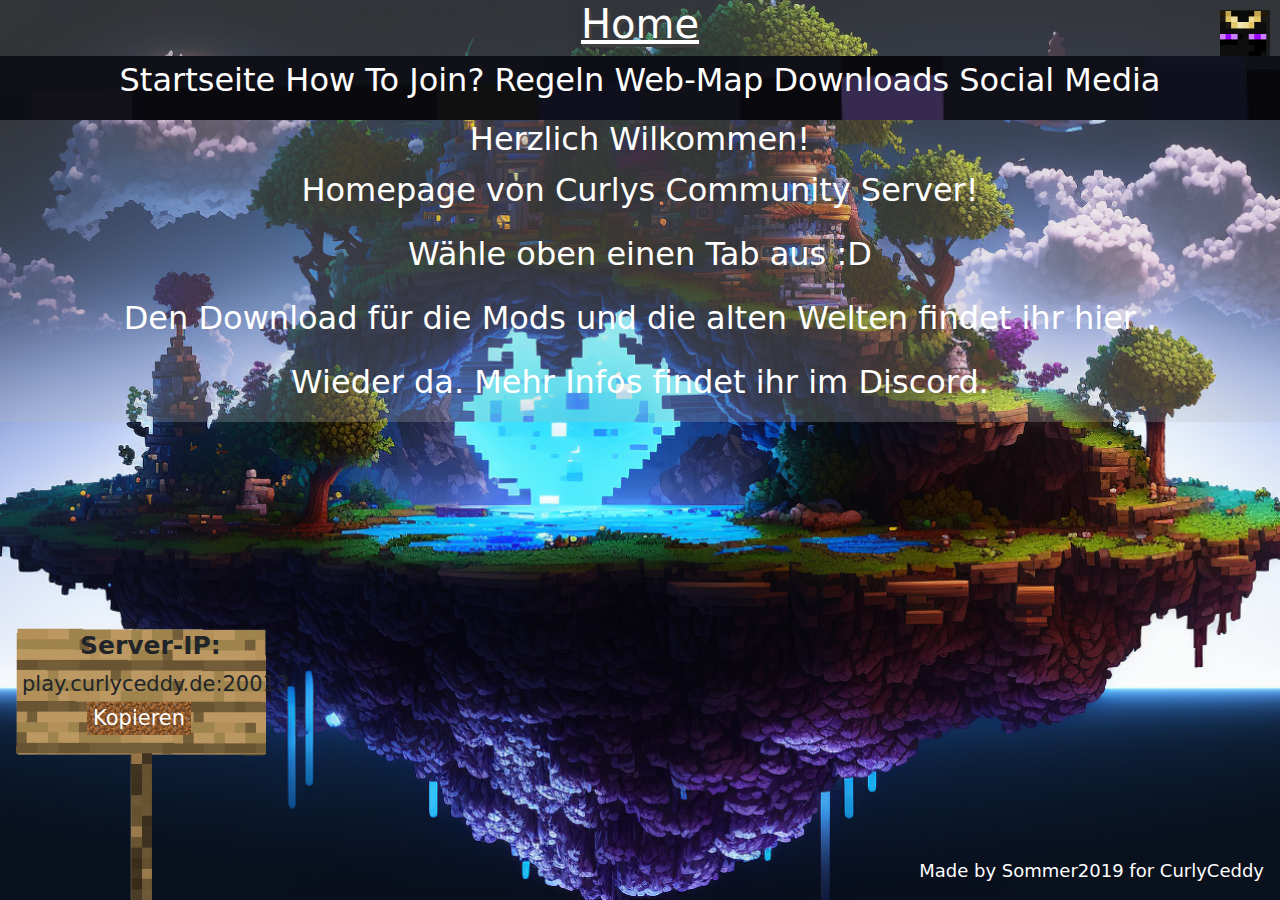
<file: index.html>
<!DOCTYPE html>
<html lang="de" dir="ltr">
  <head>
    <meta charset="utf-8">
    <link rel="stylesheet" href="css/bootstrap.css">
    <script type="text/javascript" src="java/script.js"> </script>
    <title>Curlys Com-Server</title>
    <link rel="icon" type="image/png" href="img/skin.png"/>
  </head>
  <style>
  body {
    background-image: url('img/BG.png');
    z-index: -1;
    height: 100vh;
    width: 100vw;
    background-size: cover;
    background-position: center;
  }
</style>
  <FONT COLOR=#ffffff>
  <body text="#ffffff" link="#ffffff" vlink="#ffffff" alink="#ffffff">
    <img style="position: absolute;
    top: 10px;
    right: 10px"src="img/Skin.png" width = "50">
    <div class="flex" id="transp">
      <h1 class="white shadow"><u><b>Home</b></u></h1>
    </div>
    <nav>
          <div style="background-image: url('img/Nav.jpg')" id="Nav" class="flex">
            <p width="400" height="80">
               <a tabindex="0" aria-current="page"> Startseite </a>
              <a href="html/Projekte.html"> How To Join? </a>
              <a href="html/Regeln.html"> Regeln </a>
              <a href="html/online-map.html"> Web-Map </a>
              <a href="html/News.html"> Downloads </a>
               <a href="html/Social.html"> Social Media </a></p>
            </div>
            </div>
    </nav>
    <div class="flex" id="transp">
    <h2 style="align-items: center;">Herzlich Wilkommen!</h2>
    </div>
    <div class="flex" id="transp">
    <p style="align-items: center;">Homepage von Curlys Community Server!</p>
    </div>
    <div class="flex" id="transp">
    <p style="align-items: center;">Wähle oben einen Tab aus :D</p>
    </div>
    <div class="flex" id="transp">
    <p style="align-items: center;">Den Download für die Mods und die alten Welten findet ihr  <a href="html/News.html"> hier </a>.</p>
    </div>
    <div class="flex" id="transp">
    <p style="align-items: center;">Wieder da. Mehr Infos findet ihr im Discord.</p>
    </div>
    </font>


    <img src="img/Sign.png" class="bottomleft" width="250">
    <p class="bottomleft1"><b>Server-IP:</b></p>
    <div class="bottomleft2" id="mytext">play.curlyceddy.de:20013</div>

    <button class="bottomleft3" onclick="copyTextFromElement('mytext')">Kopieren</button>
    <p></p>
    <!-- IDEA: <iframe src="http://176.57.160.35:28275/" width="1000" height="800" /> -->
    </body>
    <FONT COLOR=#ffffff>
    <footer>
      <p class="bottomright">Made by Sommer2019 for CurlyCeddy</p>
    </footer>
  </font>
</html>
</file>
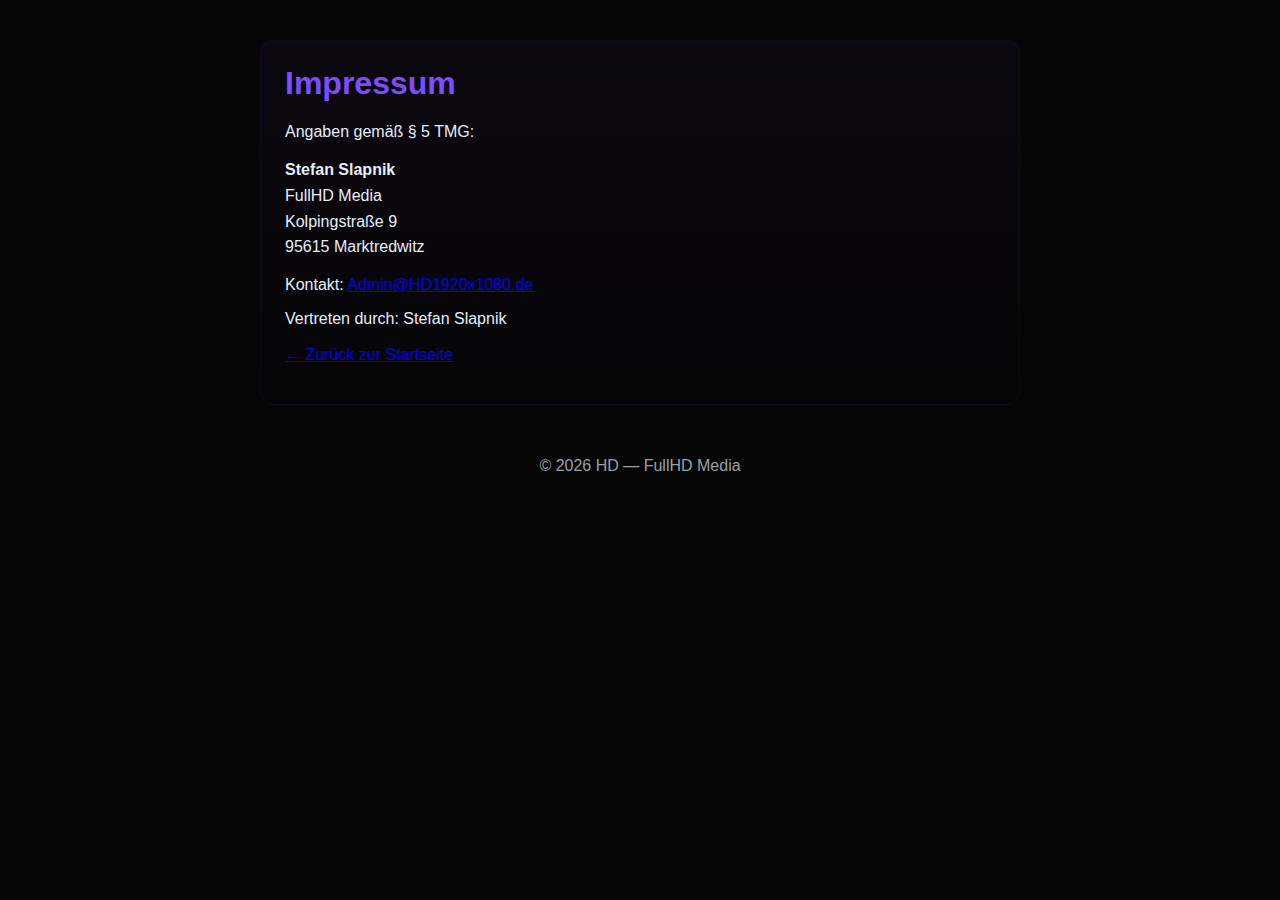
<file: impressum.html>
<!doctype html>
<html lang="de">
<head>
  <meta charset="utf-8">
  <meta name="viewport" content="width=device-width,initial-scale=1">
  <title>Impressum — HD</title>
  <link rel="stylesheet" href="./css/styles.css">
</head>
<body>
  <main class="container" style="padding-top:40px;padding-bottom:80px;">
    <section class="impressum-card" style="max-width:760px;margin:0 auto;padding:24px;border-radius:14px;background:linear-gradient(180deg, rgba(124,77,255,0.04), rgba(0,0,0,0.06));border:1px solid rgba(124,77,255,0.06);">
      <h1 style="margin-top:0;color:var(--accent);">Impressum</h1>
      <p>Angaben gemäß § 5 TMG:</p>
      <address style="font-style:normal;line-height:1.6;">
        <strong>Stefan Slapnik</strong><br>
        FullHD Media<br>
        Kolpingstraße 9<br>
        95615 Marktredwitz
      </address>
      <p>Kontakt: <a href="mailto:Admin@HD1920x1080.de">Admin@HD1920x1080.de</a></p>
      <p>Vertreten durch: Stefan Slapnik</p>
      <p style="margin-top:18px;"><a class="btn" href="index.html">← Zurück zur Startseite</a></p>
    </section>

    <footer class="footer" style="margin-top:28px;">
      <p>© <span id="year"></span> HD — FullHD Media</p>
    </footer>
  </main>
  <script>document.getElementById('year').textContent = new Date().getFullYear();</script>
</body>
</html>
</file>
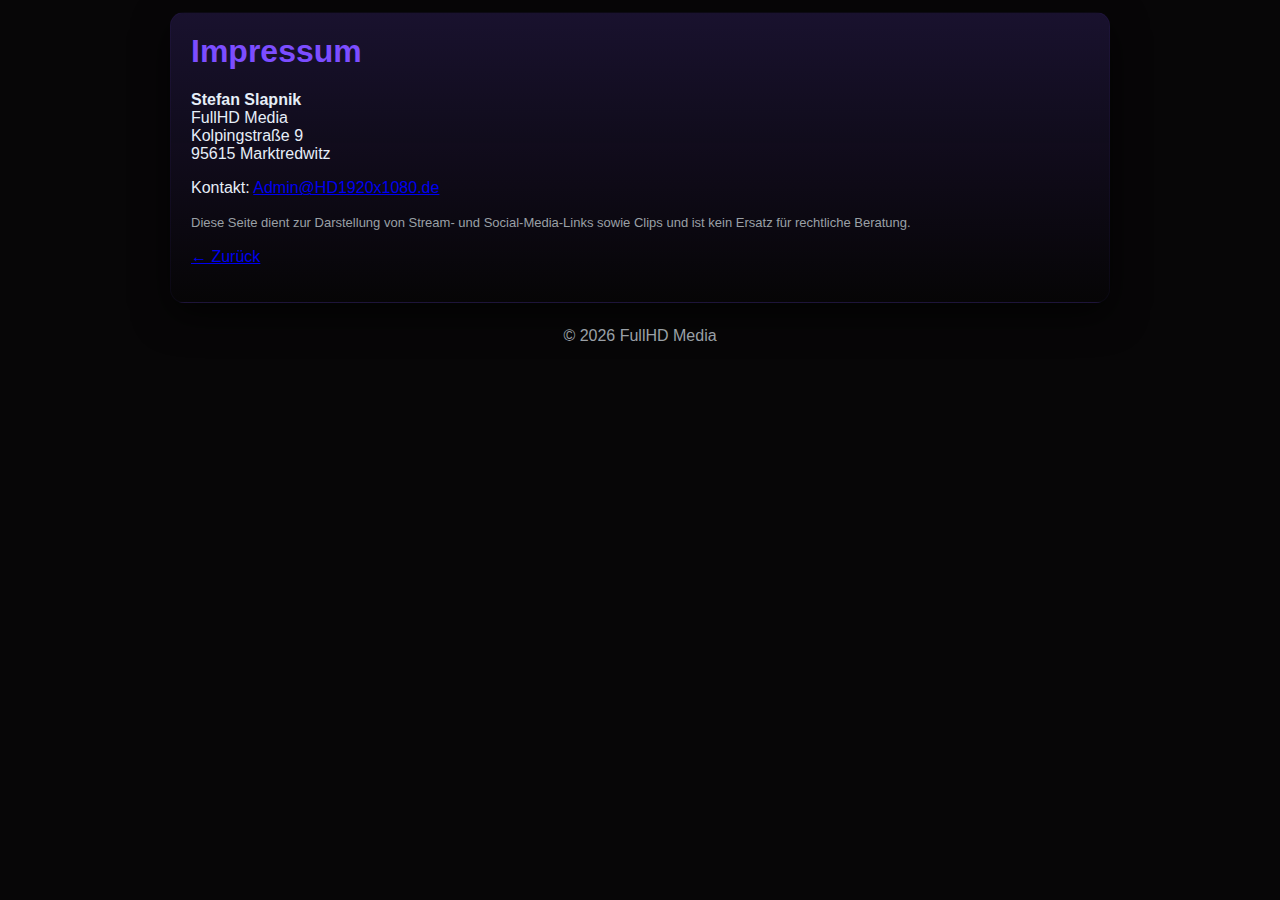
<file: html/impressum.html>
<!doctype html>
<html lang="de">
<head>
    <meta charset="utf-8">
    <meta name="viewport" content="width=device-width,initial-scale=1">
    <title>Impressum – HD1920x1080</title>
    <meta name="description" content="Impressum von HD - FullHD Media">
    <link rel="icon" href="../img/HD.png" type="image/png">
    <link rel="stylesheet" href="../css/styles.css">
</head>
<body>
<main class="container">
    <div>
        <div class="embed-card fullwidth">
            <h1 style="color:var(--accent);margin-top:0">Impressum</h1>
            <p><strong>Stefan Slapnik</strong><br>
                FullHD Media<br>
                Kolpingstraße 9<br>
                95615 Marktredwitz</p>

            <p>Kontakt: <a href="mailto:Admin@HD1920x1080.de">Admin@HD1920x1080.de</a></p>

            <p style="color:var(--muted);font-size:13px;margin-top:18px">Diese Seite dient zur Darstellung von Stream-
                und Social-Media-Links sowie Clips und ist kein Ersatz für rechtliche Beratung.</p>

            <p style="margin-top:18px">
                <a href="../index.html" class="btn">← Zurück</a>
            </p>
        </div>
    </div>

    <footer class="footer">
        <p>© <span id="year"></span> FullHD Media</p>
    </footer>
</main>

<script>document.getElementById('year').textContent = new Date().getFullYear();</script>
</body>
</html>
</file>
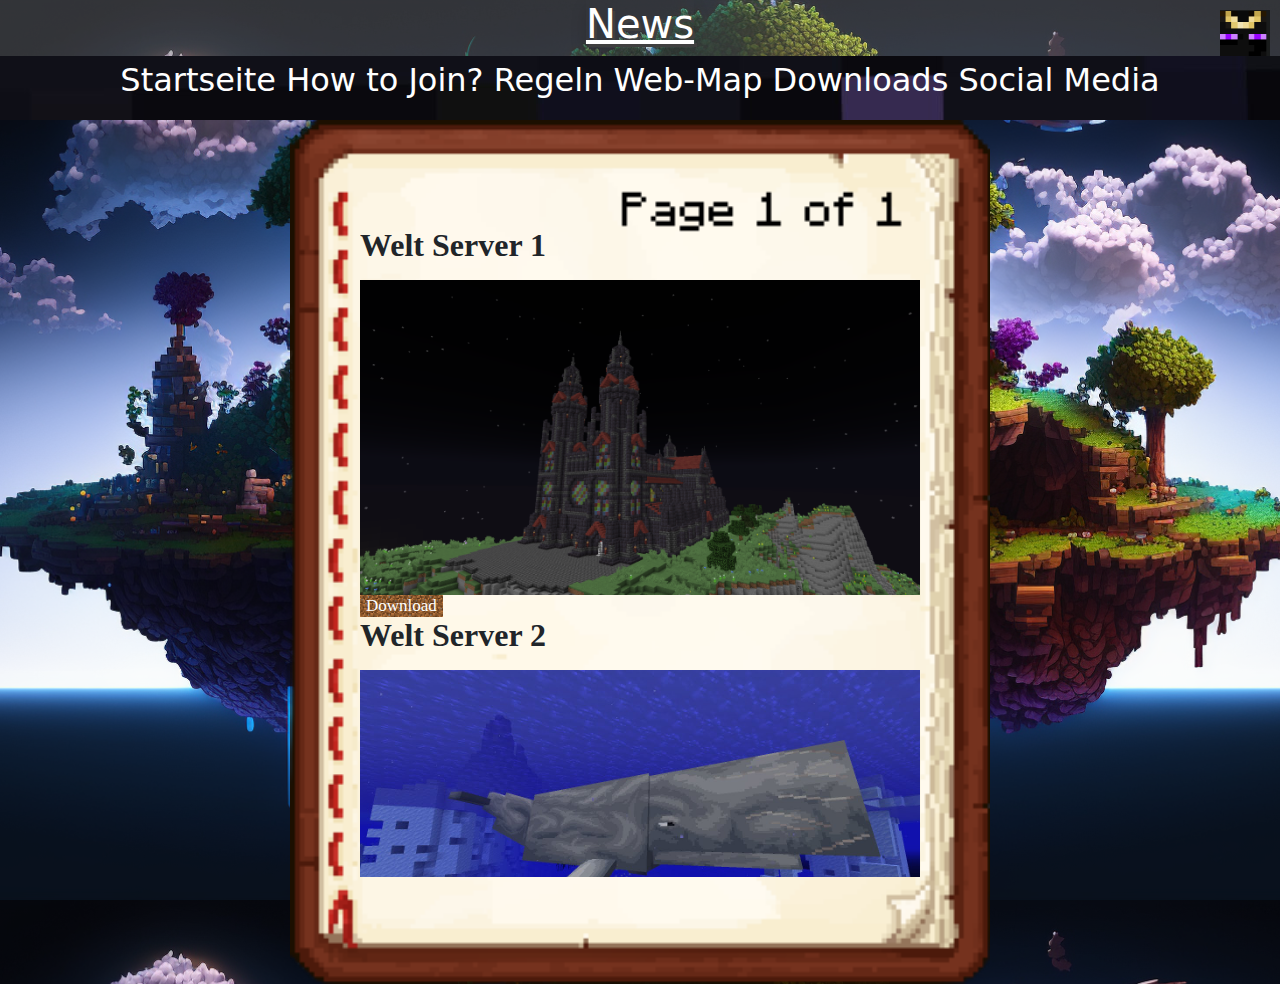
<file: html/News.html>
<!DOCTYPE html>
<html lang="de" dir="ltr">
  <head>
    <meta charset="utf-8">
    <link rel="stylesheet" href="../css/bootstrap.css">
    <title>CurlyCeddy - Downloads</title>
    <link rel="icon" type="image/png" href="../img/skin.png"/>
  </head>
  <body>
    <style>
    body {
      background-image: url('../img/BG.png');
      z-index: -1;
      height: 100vh;
      width: 100vw;
      background-size: cover;
      background-position: center;
        }
  </style>
    <img style="position: absolute;
    top: 10px;
    right: 10px"src="../img/Skin.png" width = "50">
    <FONT COLOR=#ffffff>
      <div class="flex" id="transp">
    <h1 class="white shadow"><u><b>News</b></u></h1>
  </div>
    <nav>
          <div style="background-image: url('../img/Nav.jpg')" id="Nav" class="flex">
              <p width="400" height="210"> <a href="../index.html"> Startseite </a>
                <a href="Projekte.html"> How to Join? </a>
                <a href="Regeln.html"> Regeln </a>
                <a href="online-map.html"> Web-Map </a>
                <a tabindex="0" aria-current="page"> Downloads </a>
               <a  href="Social.html"> Social Media </a> </p>

            </div>
    </nav>
    </font>


    <div class="flex">
    <img style="" src="../img/Book.png" width="700">
        <div style="margin-left: auto; margin-right: auto; position: absolute; height:650px;width:560px;z-index: 1; font:16px Georgia, Garamond, Serif;overflow:auto;">
              <p><b> Welt Server 1</b></p>
              <img src="../img/WeltA.png" width="560">

              <a href="https://drive.google.com/file/d/1rFUIy9mZ-hKBp0suuVsRb9AWEmeVvfF0/view?usp=sharing"><button>Download</button> </a>
              <p><b> Welt Server 2</b></p>
              <img src="../img/WeltB.jpg" width="560">

              <a href="https://drive.google.com/file/d/17NYBYwAUUe5auHZNeF5zK5iFZW-LMP9y/view?usp=sharing"><button>Download</button> </a>
              <p><b> Modpack Server 2</b></p>
              <a href="https://drive.google.com/file/d/1TwjFr1XgueNnexwEH6dxCgfaiw6DpIIF/view?usp=sharing"><button>Download</button> </a>
          </div>
  </div>

    </body>
    <footer>
    </footer>
</html>
</file>
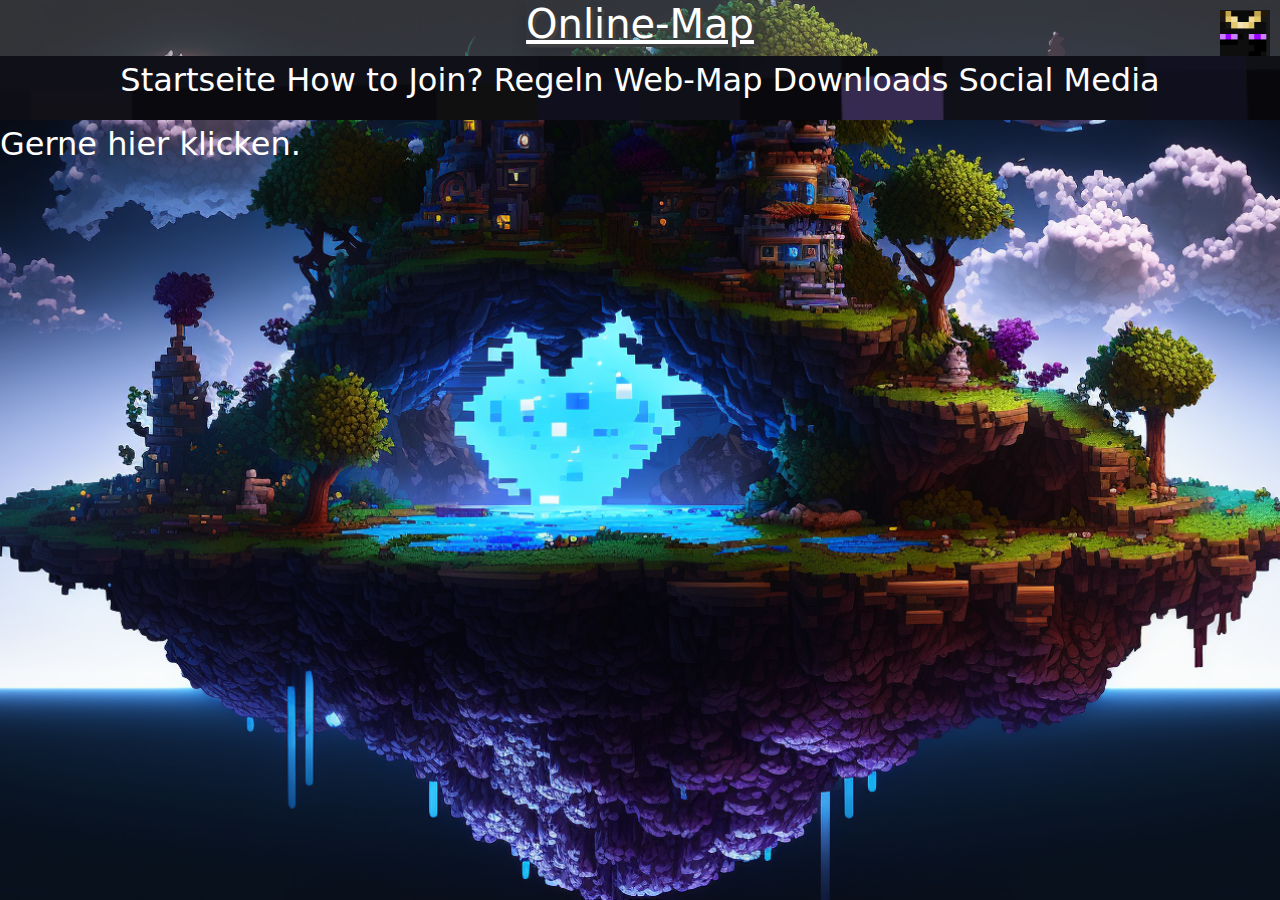
<file: html/online-map.html>
<!DOCTYPE html>
<html lang="de" dir="ltr">
  <head>
    <meta charset="utf-8">
    <link rel="stylesheet" href="../css/bootstrap.css">
    <title>CurlyCeddy - Online-Map</title>
    <link rel="icon" type="image/png" href="../img/skin.png"/>
  </head>
  <body>
    <style>
    body {
      background-image: url('../img/BG.png');
      z-index: -1;
      height: 100vh;
      width: 100vw;
      background-size: cover;
      background-position: center;
        }
  </style>
    <img style="position: absolute;
    top: 10px;
    right: 10px"src="../img/Skin.png" width = "50">
    <FONT COLOR=#ffffff>
      <div class="flex" id="transp">
    <h1 class="white shadow"><u><b>Online-Map</b></u></h1>
  </div>
    <nav>
          <div style="background-image: url('../img/Nav.jpg')" id="Nav" class="flex">
              <p width="400" height="210"> <a href="../index.html"> Startseite </a>
                <a href="Projekte.html"> How to Join? </a>
                <a href="Regeln.html"> Regeln </a>
                <a tabindex="0" aria-current="page"> Web-Map </a>
                <a href="News.html"> Downloads </a>
                <a href="Social.html"> Social Media </a> </p>

            </div>
            </div>
    </nav>
    <div class="flex" id="transp">
    <!-- IDEA: <p>Derzeit leider nicht verfügbar!</p> -->
</iframe>
    </div>
    <p>Gerne <a href="http://play.curlyceddy.de:20092/">hier</a> klicken.</p>
    </body>
    <footer>
    </footer>
  </Font>
</html>
</file>
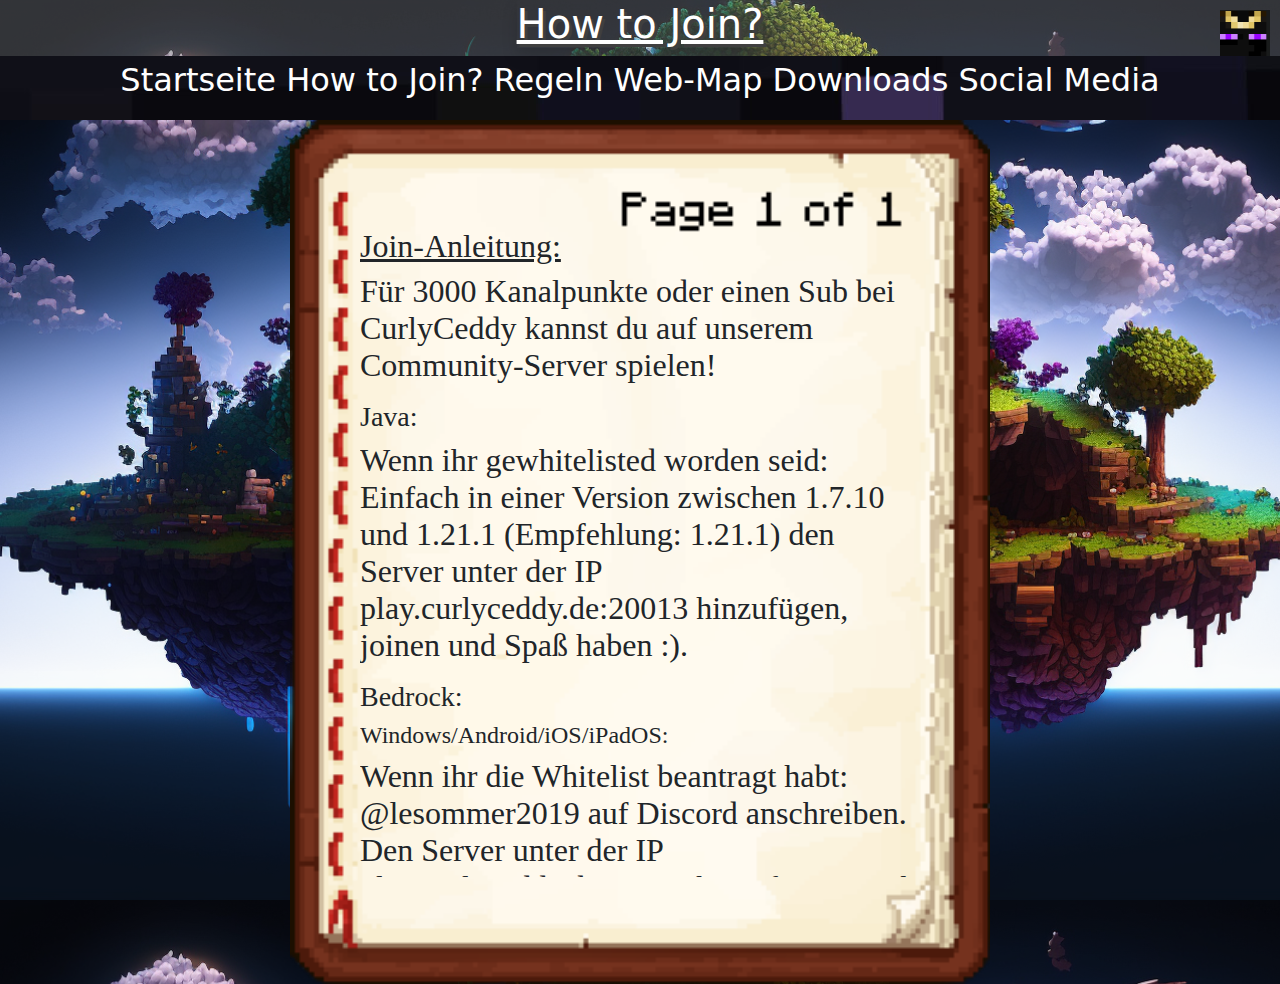
<file: html/Projekte.html>
<!DOCTYPE html>
<html lang="de" dir="ltr">
  <head>
    <meta charset="utf-8">
    <link rel="stylesheet" href="../css/bootstrap.css">
    <title>CurlyCeddy - How to Join?</title>
    <link rel="icon" type="image/png" href="../img/skin.png"/>
  </head>
  <body>
    <style>
    body {
      background-image: url('../img/BG.png');
      z-index: -1;
      height: 100vh;
      width: 100vw;
      background-size: cover;
      background-position: center;
        }
  </style>
    <img style="position: absolute;
    top: 10px;
    right: 10px" src="../img/Skin.png" width = "50">
    <FONT COLOR=#ffffff>
      <div class="flex" id="transp">
    <h1 class="white shadow"><u><b>How to Join?</b></u></h1>
  </div>
    <nav>
          <div style="background-image: url('../img/Nav.jpg')" id="Nav" class="flex">
              <p width="400" height="110"> <a href="../index.html"> Startseite </a>
               <a tabindex="0" aria-current="page"> How to Join? </a>
               <a href="Regeln.html"> Regeln </a>
               <a href="online-map.html"> Web-Map </a>
               <a href="News.html"> Downloads </a>
               <a href="Social.html"> Social Media </a> </p>
            </div>
            </div>
    </nav>
  </font>
      <div class="flex">
      <img style="" src="../img/Book.png" width="700">
          <div style="margin-left: auto; margin-right: auto; position: absolute; height:650px;width:560px;z-index: 1; font:16px Georgia, Garamond, Serif;overflow:auto;">
            <h2><u>Join-Anleitung:</u></h2>
            <!-- IDEA: <p>Wenn ihr gewhitelisted worden seid: Einfach in Version 1.20.1 mit installierten Mods (Download <a href="News.html"><button>hier</button></a>) den Server unter der IP eu4728695.g-portal.game hinzufügen, joinen und Spaß haben :). Das rote X rechts neben dem Server hat keine Bedeutung.</p> -->
            <p>Für 3000 Kanalpunkte oder einen Sub bei CurlyCeddy kannst du auf unserem Community-Server spielen!</p>
            <h3>Java:</h3>
            <p>Wenn ihr gewhitelisted worden seid: Einfach in einer Version zwischen 1.7.10 und 1.21.1 (Empfehlung: 1.21.1) den Server unter der IP play.curlyceddy.de:20013 hinzufügen, joinen und Spaß haben :).</p>
            <h3>Bedrock:</h3>
            <h4>Windows/Android/iOS/iPadOS:</h4>
            <p>Wenn ihr die Whitelist beantragt habt: @lesommer2019 auf Discord anschreiben. Den Server unter der IP play.curlyceddy.de:20193 hinzufügen, nach Anweisung von @lesommer2019 joinen, nach dem Kick auf seine Bestätigung warten. Ab dann könnt ihr ganz normal spielen. Wenn möglich: automatische Updates für Minecraft deaktiviern.</p>
            <h4>Konsole (Xbox, PS4/5, Switch):</h4>
            <p>DNS-Einstellung in den Netzwerk-Einstellungen ändern. Primäre DNS-Adresse: 104.238.130.180 Sekundäre DNS-Adresse: 8.8.8.8 . Minecraft (neu-)starten und irgendeinem Standard-Server beitreten. Von nun an die Anleitung für Windows/Android/iOS/iPadOS befolgen.</p>
            <p></p>
            <p></p>
            <p>Bitte beachten: Bei Bedrock-Whitelist kann es nach Kontaktaufnahme mit @lesommer2019 zu Wartezeiten kommen.</p>
            </div>
      </div>
    </body>
    <footer>
    </footer>
</html>
</file>
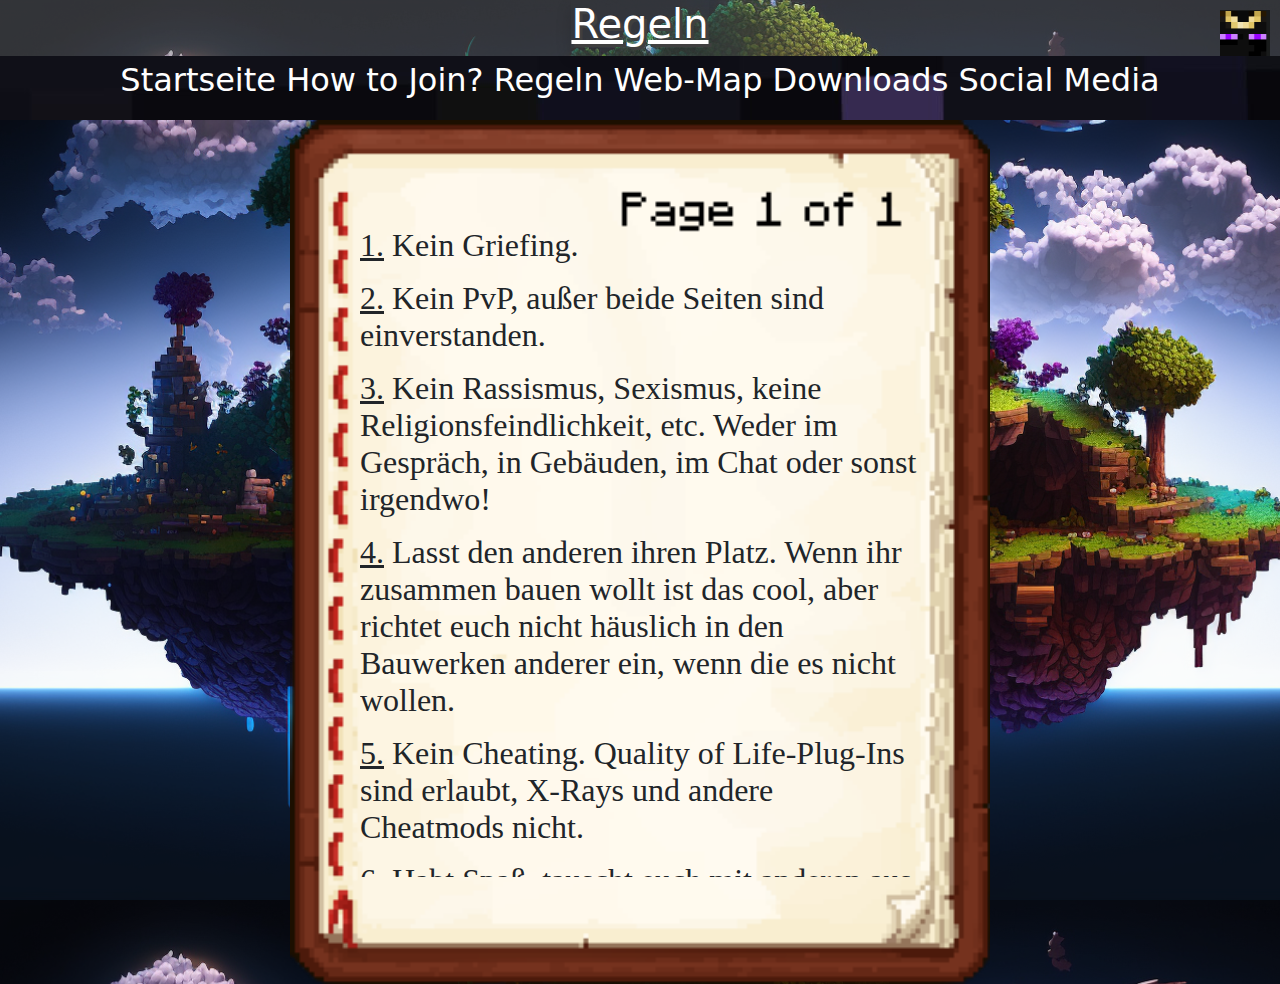
<file: html/Regeln.html>
<!DOCTYPE html>
<html lang="de" dir="ltr">
  <head>
    <meta charset="utf-8">
    <link rel="stylesheet" href="../css/bootstrap.css">
    <title>CurlyCeddy - Regeln</title>
    <link rel="icon" type="image/png" href="../img/skin.png"/>
  </head>
  <body>
    <style>
    body {
      background-image: url('../img/BG.png');
      z-index: -1;
      height: 100vh;
      width: 100vw;
      background-size: cover;
      background-position: center;
        }
  </style>
    <img style="position: absolute;
    top: 10px;
    right: 10px"src="../img/Skin.png" width = "50">
    <FONT COLOR=#ffffff>
      <div class="flex" id="transp">
    <h1 class="white shadow"><u><b>Regeln</b></u></h1>
  </div>
    <nav>
          <div style="background-image: url('../img/Nav.jpg')" id="Nav" class="flex">
              <p width="400" height="110"> <a href="../index.html"> Startseite </a>
                <a href="Projekte.html"> How to Join? </a>
               <a tabindex="0" aria-current="page"> Regeln </a>
               <a href="online-map.html"> Web-Map </a>
               <a href="News.html"> Downloads </a>
               <a href="Social.html"> Social Media </a> </p>
            </div>
          </div>
    </nav>
      </font>
      </Font>

        <div class="flex">
        <img style="" src="../img/Book.png" width="700">
            <div style="margin-left: auto; margin-right: auto; position: absolute; height:650px;width:560px;z-index: 1; font:16px Georgia, Garamond, Serif;overflow:auto;">
                  <p><u>1.</u> Kein Griefing.</p>
                  <p><u>2.</u> Kein PvP, außer beide Seiten sind einverstanden.</p>
                  <p><u>3.</u> Kein Rassismus, Sexismus, keine Religionsfeindlichkeit, etc. Weder im Gespräch, in Gebäuden, im Chat oder sonst irgendwo!</p>
                  <p><u>4.</u> Lasst den anderen ihren Platz. Wenn ihr zusammen bauen wollt ist das cool, aber richtet euch nicht häuslich in den Bauwerken anderer ein, wenn die es nicht wollen.</p>
                  <p><u>5.</u> Kein Cheating. Quality of Life-Plug-Ins sind erlaubt, X-Rays und andere Cheatmods nicht.</p>
                  <p><u>6.</u> Habt Spaß, tauscht euch mit anderen aus und seid kreativ!</p>
              </div>
      </div>
    <p></p>
    </body>
    <footer>
    </footer>
</html>
</file>
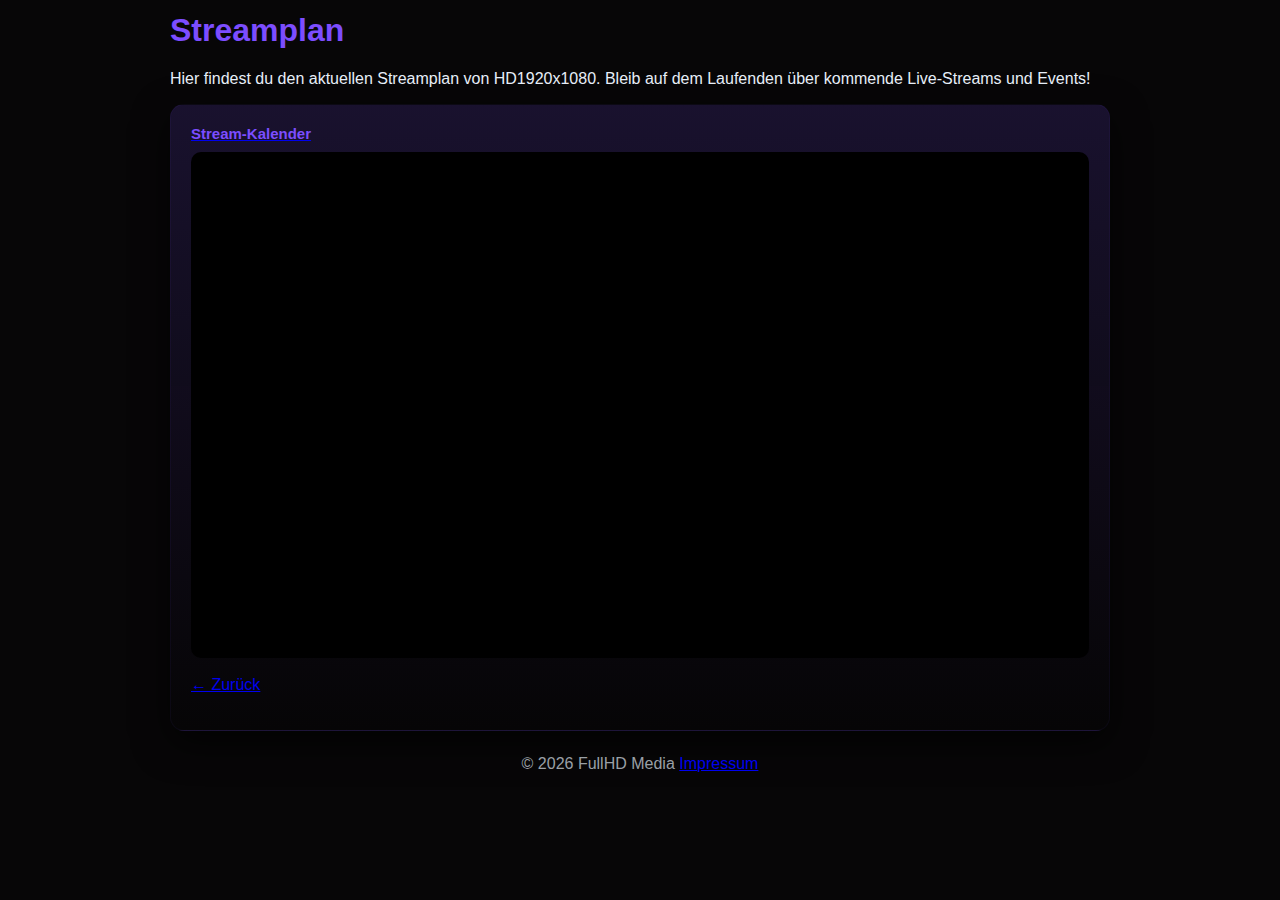
<file: html/Streamplan.html>
<html>
<head>
  <meta charset="utf-8">
  <meta name="viewport" content="width=device-width,initial-scale=1">
  <title>Streamplan – HD1920x1080</title>
  <meta name="description" content="Streamplan von HD">
  <link rel="icon" href="../img/HD.png" type="image/png">
  <link rel="stylesheet" href="../css/styles.css">
</head>
<body>
    <main class="container">
        <div>
            <h1 style="color:var(--accent);margin-top:0">Streamplan</h1>
            <p>Hier findest du den aktuellen Streamplan von HD1920x1080. Bleib auf dem Laufenden über kommende Live-Streams und Events!</p>
            <!-- Kalender Embed -->
            <div class="embed-card fullwidth">
                <a href="https://kalender.digital/4ccef74582e0eb8d7026?utm_medium=social">
                    <div class="embed-title">Stream-Kalender</div>
                    <div class="responsive-embed">
                        <iframe id="calendar-iframe"
                                src="https://kalender.digital/4ccef74582e0eb8d7026?view=list&utm_medium=social&utm_source=heylink.me"
                                title="Stream Kalender" allowfullscreen></iframe>
                    </div>
                </a>
                <p style="margin-top:18px">
                    <a href="../index.html" class="btn">← Zurück</a>
                </p>
            </div>
        </div>

        <footer class="footer">
            <p>© <span id="year"></span> FullHD Media <a href="impressum.html">Impressum</a></p>
        </footer>
    </main>
<script>document.getElementById('year').textContent = new Date().getFullYear();</script>
</body>
</html>
</file>
<file: css/styles.css>
:root{
  --bg-black: #070607;
  --accent: #7C4DFF; /* lilablau */
  --muted: #9aa0a6;
  --card-bg: rgba(255,255,255,0.02);
  /* Shared box gradient + subtle border color */
  --box-gradient: linear-gradient(180deg, rgba(124,77,255,0.16), rgba(0,0,0,0.12));
  --box-border: rgba(124,77,255,0.06);
}
*{box-sizing:border-box}
html,body{height:100%}
body{
  margin:0;
  font-family:Inter,Segoe UI,Arial,Helvetica,sans-serif;
  background:var(--bg-black);
  color:#e6eef8;
  -webkit-font-smoothing:antialiased;
}
.container{max-width:980px;margin:0 auto;padding:12px 20px}
.hero{
  /* header element kept for semantics but visually neutral now */
  background:transparent;
  border-bottom: none;
  padding: 0; /* header matches the height of its inner .hero-overlay */
  /* Put the hero background on the outer .hero so it can cover 100vw */
  background-repeat: no-repeat;
  background-position: center bottom;
  background-size: auto 48%;
}
.hero-overlay{
  backdrop-filter: blur(4px);
  background: transparent;
  /* Weniger vertikaler Abstand zwischen Header und Main */
  padding: 12px 20px;
  /* No background here; outer .hero holds the background to allow full-bleed */
}

/* Wenn die hero-overlay als fullwidth markiert ist, soll sie über die gesamte Viewport-Breite reichen
   (Inhalt bleibt innerhalb der inneren .container zentriert). */
.hero-overlay.fullwidth{
  position: relative;
  left: 50%;
  transform: translateX(-50%);
  width: 100vw;
  box-sizing: border-box;
  overflow: hidden;
  /* Keine horizontalen Innenabstände, sonst entstehen horizontale Scrollbars bei 100vw */
  padding-left: 0;
  padding-right: 0;
  padding-top: 12px;
  padding-bottom: 12px;
}

/* Fallback: falls die fullwidth-Klasse auf dem äußeren .hero sitzt
   oder der Hintergrund auf dem äußeren .hero liegt, soll auch dieser full-bleed werden. */
.hero.fullwidth{
  position: relative;
  left: 50%;
  transform: translateX(-50%);
  width: 100vw;
  box-sizing: border-box;
  overflow: hidden;
  padding-left: 0;
  padding-right: 0;
}

.profile-box{
  display:flex;align-items:center;gap:16px;
  /* lighter vertical gradient from top (lila) to bottom (schwarz) */
  background: linear-gradient(180deg, rgba(124,77,255,0.18), rgba(0,0,0,0.12));
  padding:14px;border-radius:14px;max-width:720px;box-shadow:0 6px 30px rgba(0,0,0,0.5);
}

/* Wenn die profile-box innerhalb der hero-overlay sitzt, soll sie die volle Breite
   der inneren .container einnehmen (wie .links-box). */
.hero-overlay .profile-box{
  max-width: none; /* entfernen der bisherigen Begrenzung */
  width: 100%;
}

.profile-img{width:84px;height:84px;object-fit:cover;border-radius:14px;border:2px solid rgba(255,255,255,0.06)}
.profile-info h1{margin:0;font-size:28px;color:var(--accent)}
.profile-info p{margin:2px 0 0;color:var(--muted)}

.link-grid{display:grid;grid-template-columns:repeat(3,1fr);gap:12px;margin:14px 0}
.link-card{display:flex;align-items:center;gap:12px;padding:12px;border-radius:12px;background:linear-gradient(180deg, rgba(255,255,255,0.02), rgba(255,255,255,0.01));text-decoration:none;color:inherit;border:1px solid rgba(124,77,255,0.06);transition:transform .12s ease, box-shadow .12s ease}
.link-card:focus,.link-card:hover{transform:translateY(-4px);box-shadow:0 8px 30px rgba(124,77,255,0.12);outline:2px solid rgba(124,77,255,0.08)}
.icon{width:48px;height:48px;object-fit:contain;border-radius:8px}
.small-hero{width:44px;height:44px;border-radius:8px}
.card-text strong{display:block}
.card-text span{font-size:13px;color:var(--muted)}
.footer{color:var(--muted);text-align:center;padding:8px 0}

/* Clips section styling */
.clips-section{margin:12px 0;padding:12px;border-radius:14px;background:linear-gradient(180deg, rgba(124,77,255,0.04), rgba(0,0,0,0.08));border:1px solid rgba(124,77,255,0.06)}
.clips-section .section-title{margin:0 0 12px 0;color:var(--accent);font-size:18px}
.clips-grid{display:grid;grid-template-columns:repeat(3,1fr);gap:12px}

/* Links box for main links (no heading) */
.links-box{margin:12px 0;padding:12px;border-radius:14px;background:var(--box-gradient);border:1px solid var(--box-border);box-shadow:0 6px 24px rgba(0,0,0,0.45)}
.links-box .link-grid{margin:0;gap:12px}

/* Embed styles */
.embed-wrapper{display:grid;grid-template-columns:1.6fr 1fr;gap:18px;margin:12px 0;align-items:start}
.embed-card{background:linear-gradient(180deg, rgba(0,0,0,0.18), rgba(0,0,0,0.28));padding:16px;border-radius:14px;border:1px solid rgba(255,255,255,0.03);box-shadow:0 12px 36px rgba(0,0,0,0.66)}
.embed-title{font-weight:700;color:var(--accent);margin-bottom:10px;font-size:15px}
.responsive-embed{width:100%;aspect-ratio:16/9;background:#000;border-radius:10px;overflow:hidden;min-height:450px}
.responsive-embed iframe{width:100%;height:100%;border:0;display:block}

/* Utility: make an embed-card span the full width of the link-box/container */
.embed-card.fullwidth{grid-column:1 / -1;padding:20px;background:var(--box-gradient);border:1px solid var(--box-border);box-shadow:0 12px 36px rgba(0,0,0,0.66)}

/* Streamplan link special styling (use same gradient but slightly stronger) */
.link-card.streamplan{background:linear-gradient(180deg, rgba(124,77,255,0.20), rgba(0,0,0,0.14));border:1px solid rgba(124,77,255,0.08);box-shadow:0 10px 30px rgba(124,77,255,0.06)}

/* Impressum box uses same base gradient */
.impressum-container{background:var(--box-gradient);border:1px solid var(--box-border)}

/* Auf sehr breiten Bildschirmen noch deutlicher: Twitch größer */
@media (min-width:1200px){
  .embed-wrapper{grid-template-columns:2fr 1fr}
  .responsive-embed{min-height:480px}
}

/* Auf kleineren Bildschirmen bleibt einspaltig */
@media (max-width:900px){
  .embed-wrapper{grid-template-columns:1fr}
  .responsive-embed{min-height:320px}
}
@media (max-width:900px){.link-grid{grid-template-columns:repeat(2,1fr)}.clips-grid{grid-template-columns:repeat(2,1fr)}.embed-wrapper{grid-template-columns:1fr}}
@media (max-width:520px){.link-grid{grid-template-columns:1fr}.profile-box{flex-direction:row;gap:12px}.profile-info h1{font-size:22px}.profile-img{width:64px;height:64px}.clips-grid{grid-template-columns:1fr}}
</file>
